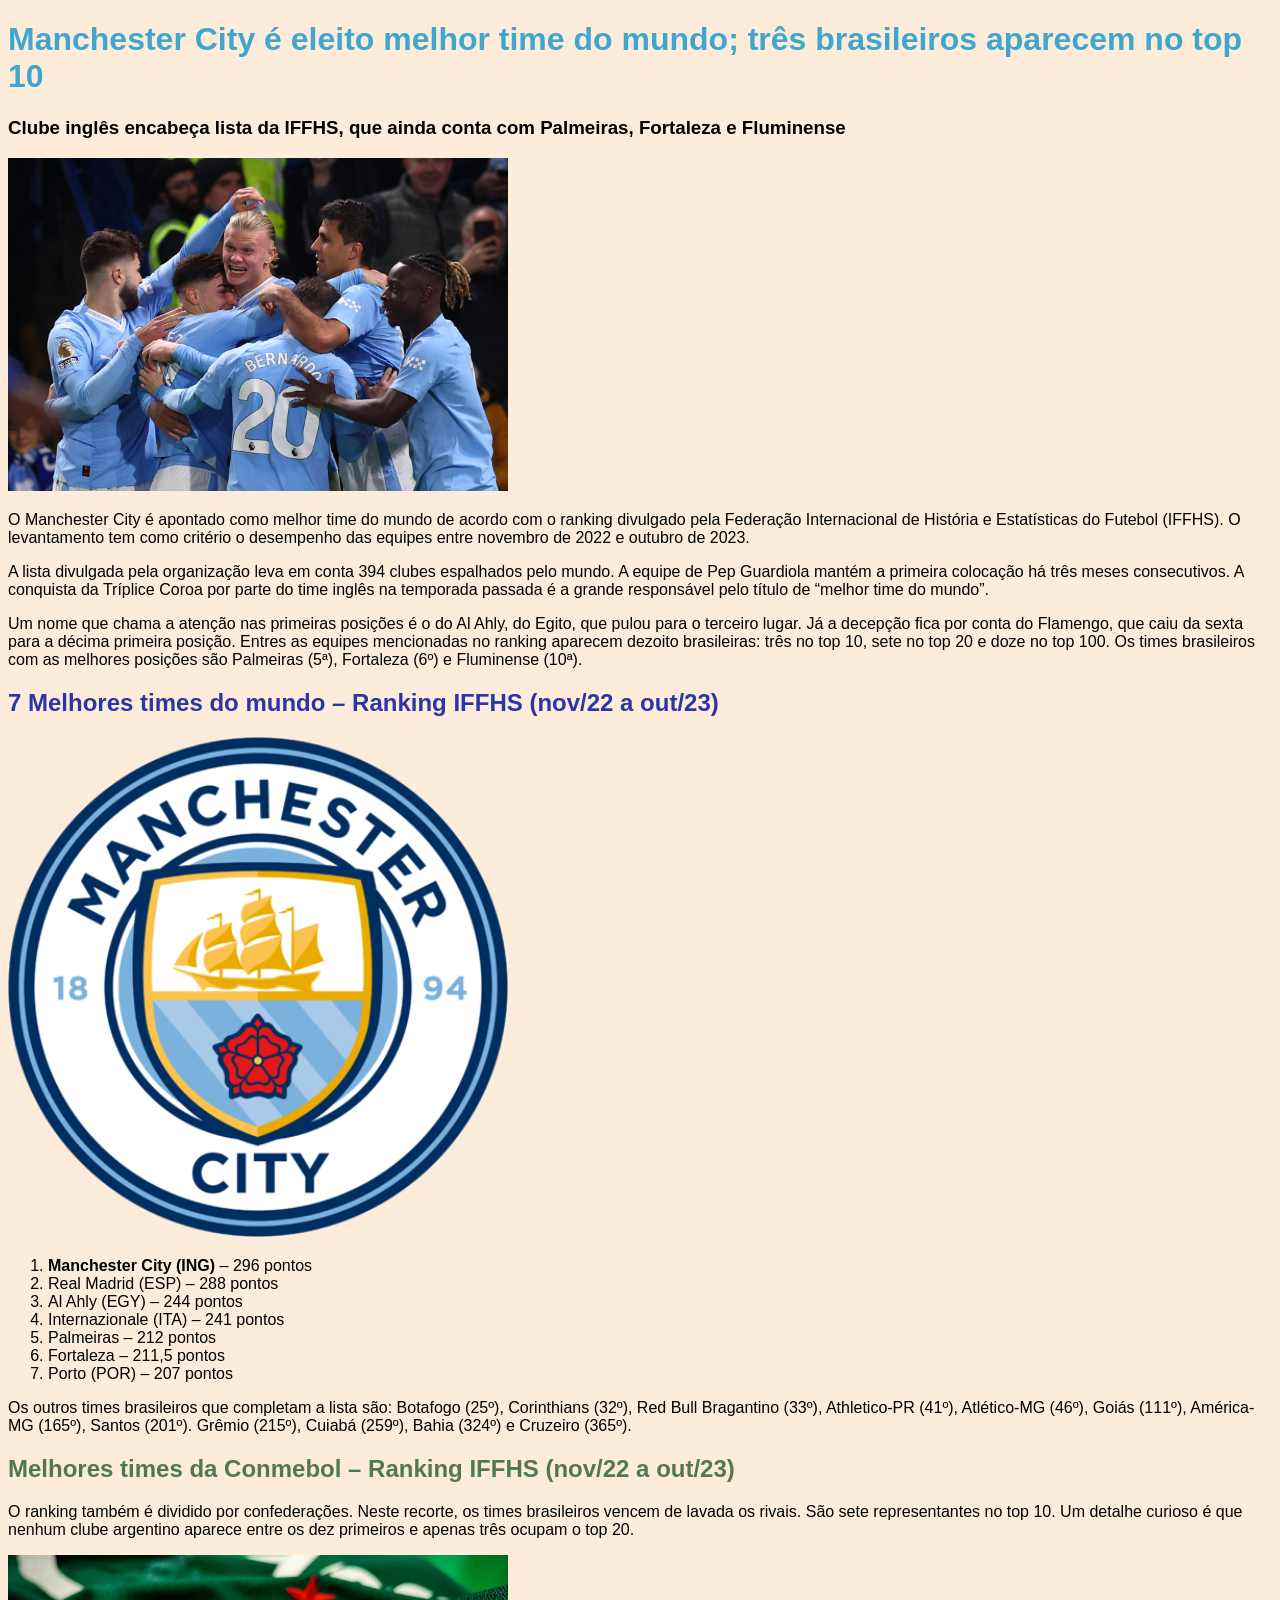
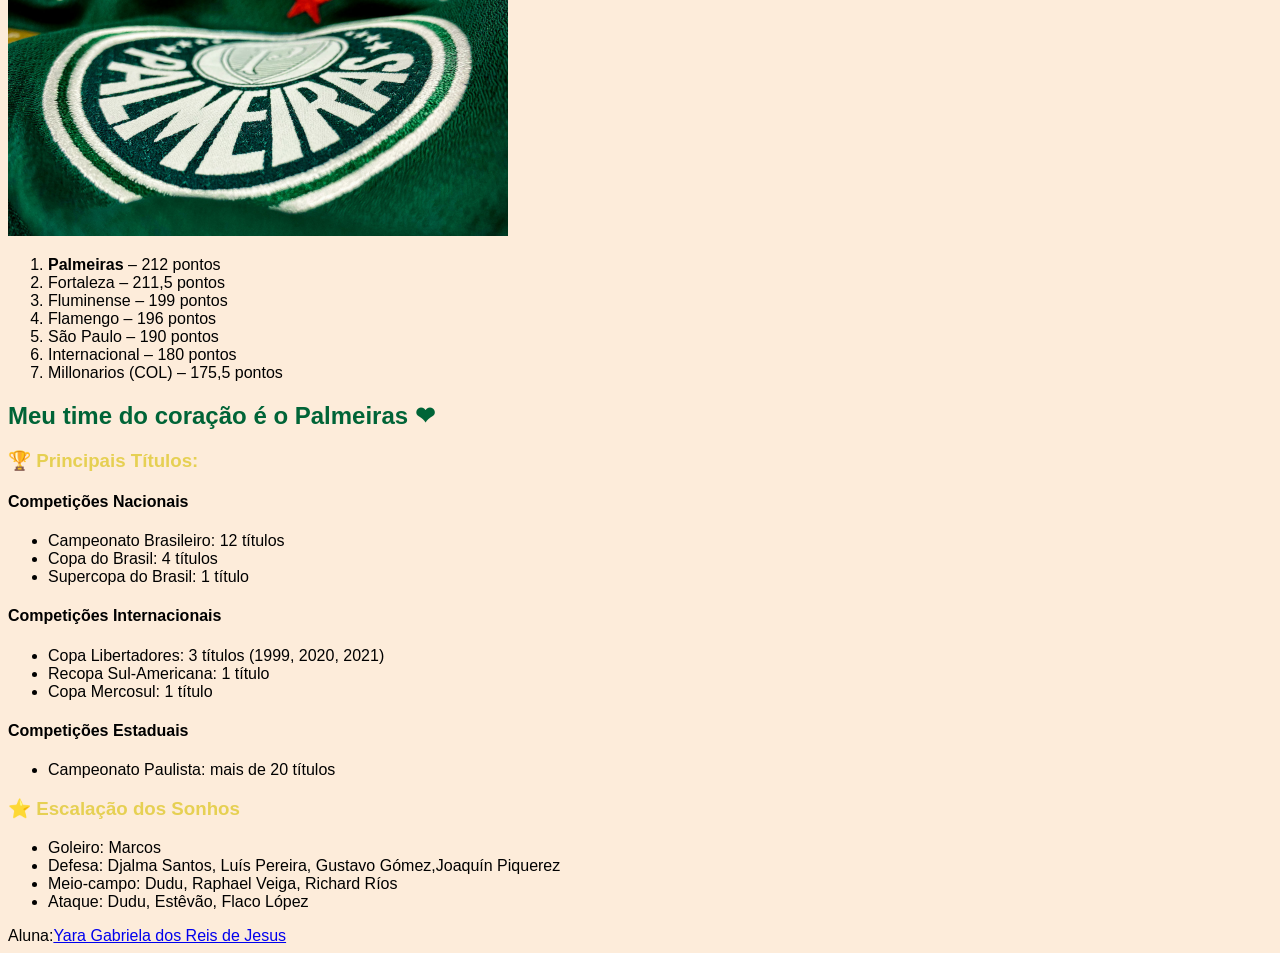
<file: index.html>
<!DOCTYPE html>
<html lang="pt-br">
<head>
    <meta charset="UTF-8">
    <meta name="viewport" content="width=device-width, initial-scale=1.0">
    <title>Ranking Melhores times</title>
    <link rel="stylesheet" href="estilo.css">
</head>
<body>
    <div class="conteudo principal">
      <h1>
        Manchester City é eleito melhor time do mundo; três brasileiros aparecem
        no top 10
      </h1>
      <h3>
        Clube inglês encabeça lista da IFFHS, que ainda conta com Palmeiras,
        Fortaleza e Fluminense
      </h3>

      <img src="img/foot.jpg" width="500" alt="futebol">

      <p>
        O Manchester City é apontado como melhor time do mundo de acordo com o
        ranking divulgado pela Federação Internacional de História e
        Estatísticas do Futebol (IFFHS). O levantamento tem como critério o
        desempenho das equipes entre novembro de 2022 e outubro de 2023.
      </p>

      <p>
        A lista divulgada pela organização leva em conta 394 clubes espalhados
        pelo mundo. A equipe de Pep Guardiola mantém a primeira colocação há
        três meses consecutivos. A conquista da Tríplice Coroa por parte do time
        inglês na temporada passada é a grande responsável pelo título de
        “melhor time do mundo”.
      </p>

      <p>
        Um nome que chama a atenção nas primeiras posições é o do Al Ahly, do
        Egito, que pulou para o terceiro lugar. Já a decepção fica por conta do
        Flamengo, que caiu da sexta para a décima primeira posição. Entres as
        equipes mencionadas no ranking aparecem dezoito brasileiras: três no top
        10, sete no top 20 e doze no top 100. Os times brasileiros com as
        melhores posições são Palmeiras (5ª), Fortaleza (6º) e Fluminense (10ª).
      </p>
    </div>

    <div class="conteudo-id lista">
        <h2 id="t">7 Melhores times do mundo – Ranking IFFHS (nov/22 a out/23)</h2>
        <img src="img/Manchester.png" width="500" alt="emblema manchester city">
        <ol>
            <li><strong>Manchester City (ING)</strong> – 296 pontos</li>
            <li>Real Madrid (ESP) – 288 pontos</li>
            <li>Al Ahly (EGY) – 244 pontos</li>
            <li>Internazionale (ITA) – 241 pontos</li>
            <li>Palmeiras – 212 pontos</li>
            <li>Fortaleza – 211,5 pontos</li>
            <li>Porto (POR) – 207 pontos</li>
        </ol>

        <p>Os outros times brasileiros que completam a lista são: Botafogo (25º), Corinthians (32º), Red Bull Bragantino (33º), Athletico-PR (41º), Atlético-MG (46º), Goiás (111º), América-MG (165º), Santos (201º). Grêmio (215º), Cuiabá (259º), Bahia (324º) e Cruzeiro (365º).</p>
    </div>   
    
    <div class="conteudo-lista">
        <h2 id="P">Melhores times da Conmebol – Ranking IFFHS (nov/22 a out/23)</h2>
        <p>O ranking também é dividido por confederações. Neste recorte, os times brasileiros vencem de lavada os rivais. São sete representantes no top 10. Um detalhe curioso é que nenhum clube argentino aparece entre os dez primeiros e apenas três ocupam o top 20.</p>

        <img src="img/palmeiras.jpg" width="500" alt="imagem do palmeiras">

        <ol>
            <li><strong>Palmeiras</strong> – 212 pontos</li>
            <li>Fortaleza – 211,5 pontos</li>
            <li>Fluminense – 199 pontos</li>
            <li>Flamengo – 196 pontos</li>
            <li>São Paulo – 190 pontos</li>
            <li>Internacional – 180 pontos</li>
            <li>Millonarios (COL) – 175,5 pontos</li>
        </ol>

    </div>

    <div class="meu-time">
      <h2 id="ti">Meu time do coração é o Palmeiras ❤︎</h2>
      <div class="container">

  <div>
    <h3 id="e">🏆 Principais Títulos:</h3>

    <h4>Competições Nacionais</h4>
    <ul>
      <li>Campeonato Brasileiro: 12 títulos</li>
      <li>Copa do Brasil: 4 títulos</li>
      <li>Supercopa do Brasil: 1 título</li>
    </ul>

    <h4>Competições Internacionais</h4>
    <ul>
      <li>Copa Libertadores: 3 títulos (1999, 2020, 2021)</li>
      <li>Recopa Sul-Americana: 1 título</li>
      <li>Copa Mercosul: 1 título</li>
    </ul>

    <h4>Competições Estaduais</h4>
    <ul>
      <li>Campeonato Paulista: mais de 20 títulos</li>
    </ul>
  </div>

  <div>
    <h3 id="e">⭐ Escalação dos Sonhos</h3>

    <ul>
      <li>Goleiro: Marcos</li>
      <li>Defesa: Djalma Santos, Luís Pereira, Gustavo Gómez,Joaquín Piquerez</li>
      <li>Meio-campo: Dudu, Raphael Veiga, Richard Ríos</li>
      <li>Ataque: Dudu, Estêvão, Flaco López</li>
    </ul>
  </div>

    <footer>Aluna:<a href="aluno.html">Yara Gabriela dos Reis de Jesus </a></footer>

</body>
</html>
</file>
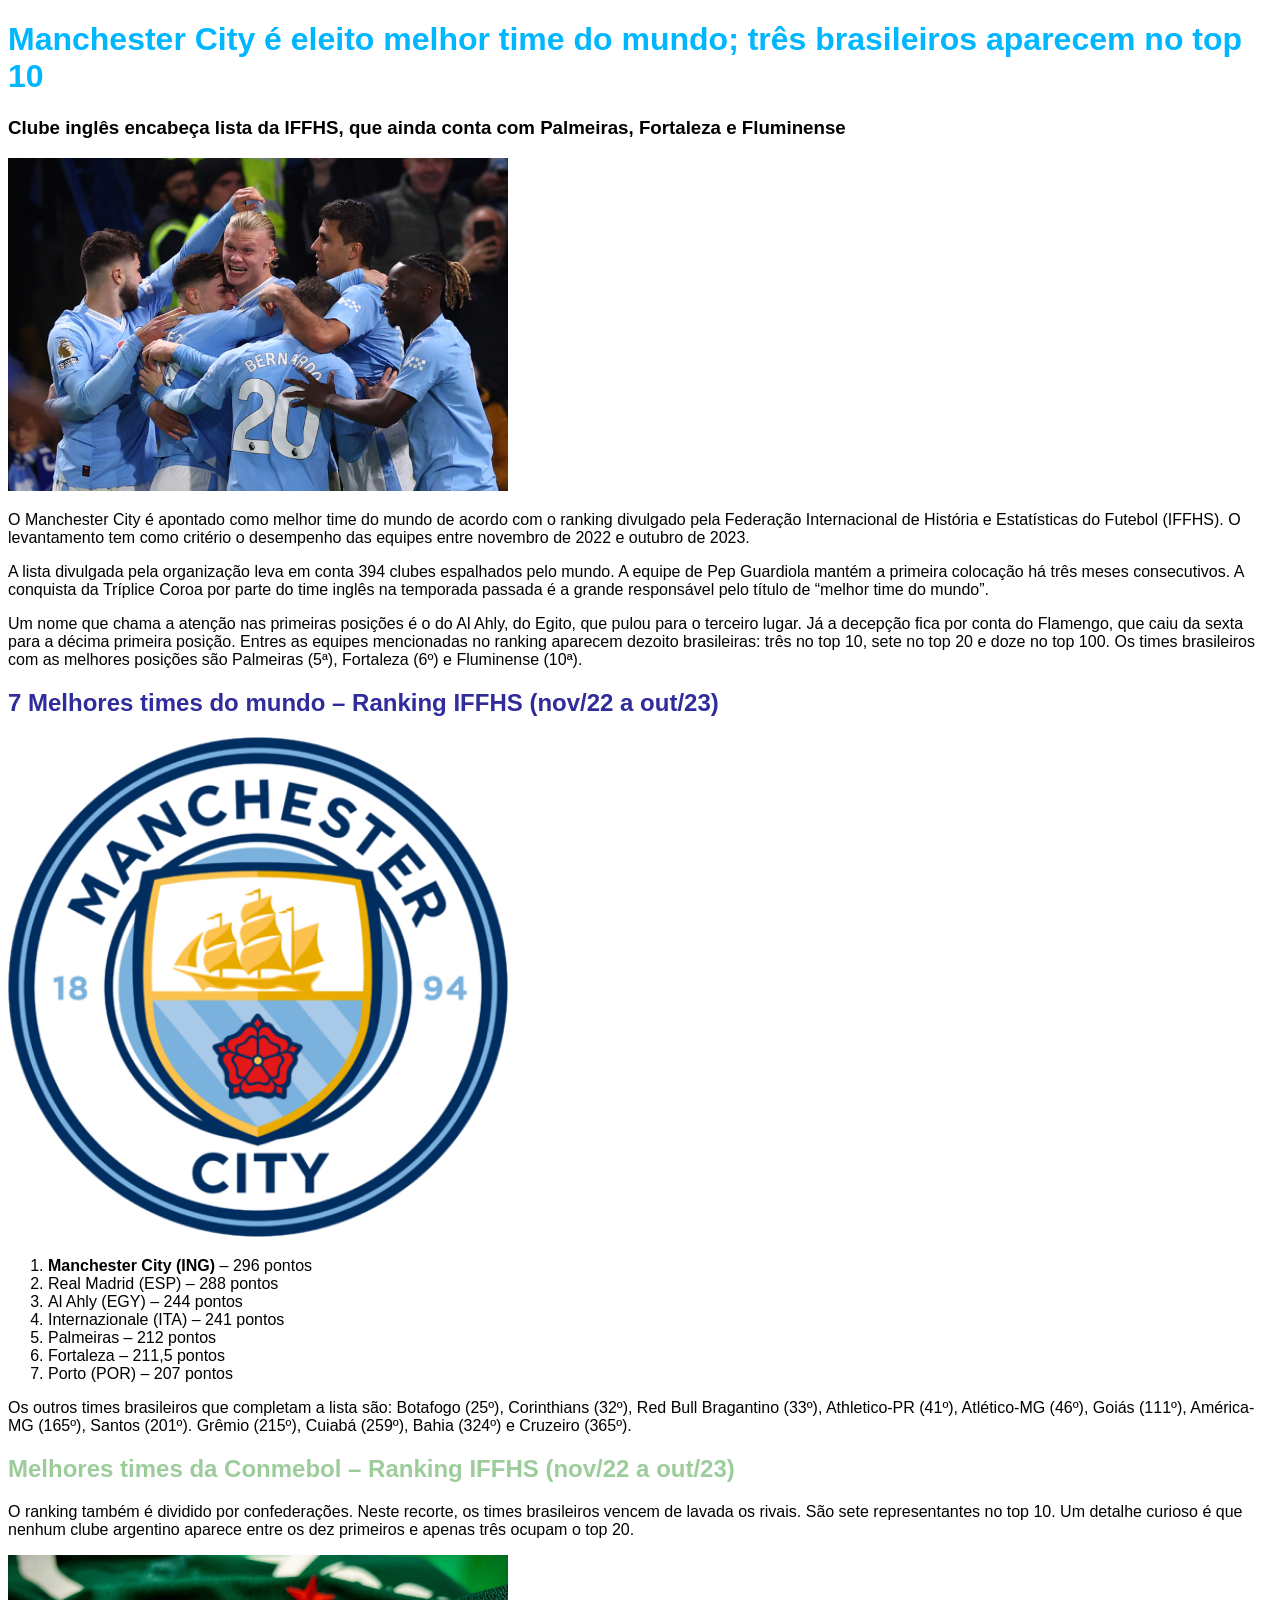
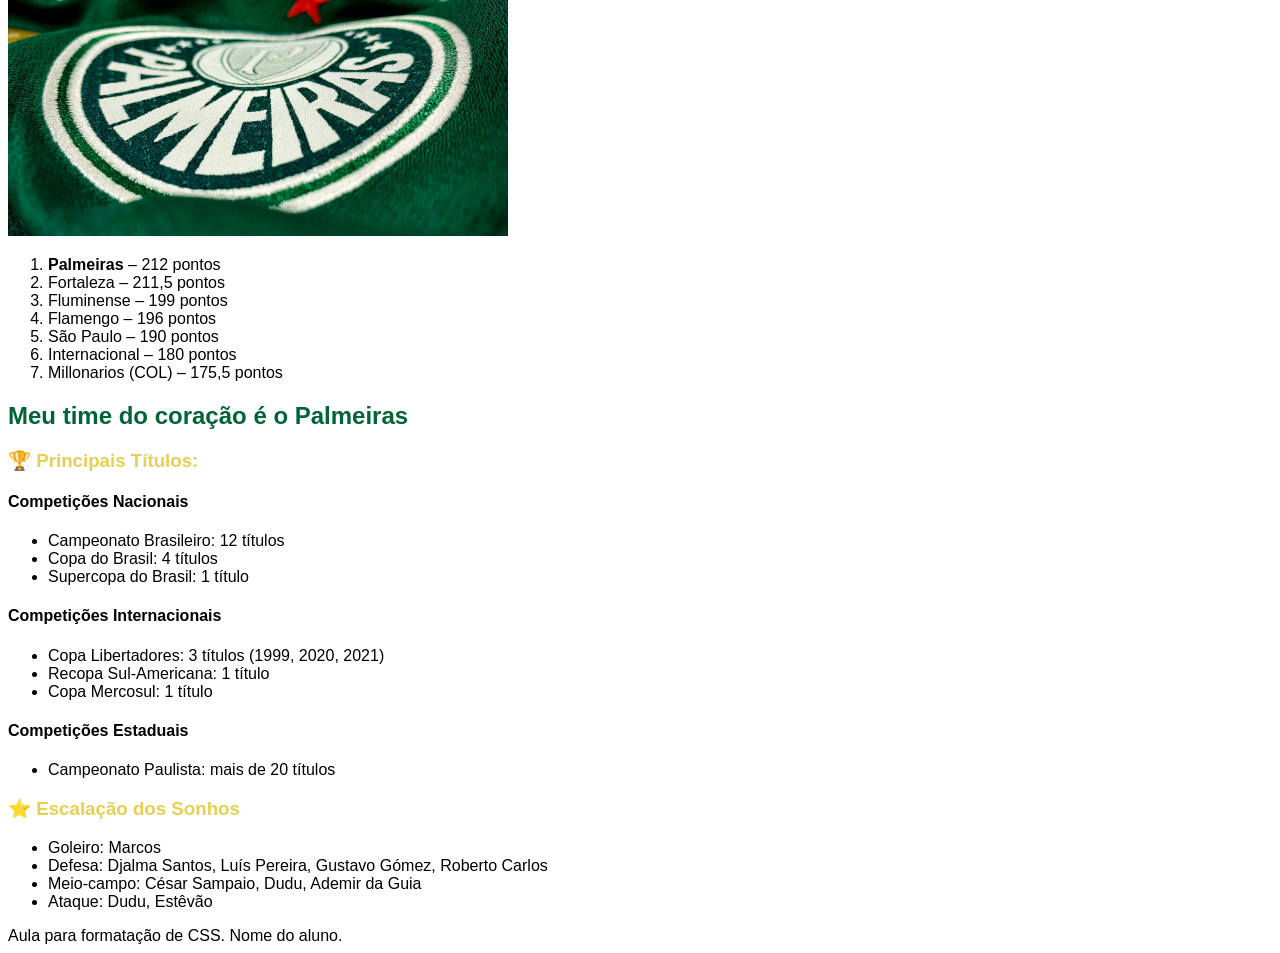
<file: MelhoresTimes/index.html>
<!DOCTYPE html>
<html lang="pt-br">
<head>
    <meta charset="UTF-8">
    <meta name="viewport" content="width=device-width, initial-scale=1.0">
    <title>Ranking Melhores times</title>
    <link rel="stylesheet" href="estilo.css">
</head>
<body>
    <div class="conteudo principal">
      <h1>
        Manchester City é eleito melhor time do mundo; três brasileiros aparecem
        no top 10
      </h1>
      <h3>
        Clube inglês encabeça lista da IFFHS, que ainda conta com Palmeiras,
        Fortaleza e Fluminense
      </h3>

      <img src="img/foot.jpg" width="500" alt="futebol">

      <p>
        O Manchester City é apontado como melhor time do mundo de acordo com o
        ranking divulgado pela Federação Internacional de História e
        Estatísticas do Futebol (IFFHS). O levantamento tem como critério o
        desempenho das equipes entre novembro de 2022 e outubro de 2023.
      </p>

      <p>
        A lista divulgada pela organização leva em conta 394 clubes espalhados
        pelo mundo. A equipe de Pep Guardiola mantém a primeira colocação há
        três meses consecutivos. A conquista da Tríplice Coroa por parte do time
        inglês na temporada passada é a grande responsável pelo título de
        “melhor time do mundo”.
      </p>

      <p>
        Um nome que chama a atenção nas primeiras posições é o do Al Ahly, do
        Egito, que pulou para o terceiro lugar. Já a decepção fica por conta do
        Flamengo, que caiu da sexta para a décima primeira posição. Entres as
        equipes mencionadas no ranking aparecem dezoito brasileiras: três no top
        10, sete no top 20 e doze no top 100. Os times brasileiros com as
        melhores posições são Palmeiras (5ª), Fortaleza (6º) e Fluminense (10ª).
      </p>
    </div>

    <div class="conteudo-id lista">
        <h2 id="t">7 Melhores times do mundo – Ranking IFFHS (nov/22 a out/23)</h2>
        <img src="img/Manchester.png" width="500" alt="emblema manchester city">
        <ol>
            <li><strong>Manchester City (ING)</strong> – 296 pontos</li>
            <li>Real Madrid (ESP) – 288 pontos</li>
            <li>Al Ahly (EGY) – 244 pontos</li>
            <li>Internazionale (ITA) – 241 pontos</li>
            <li>Palmeiras – 212 pontos</li>
            <li>Fortaleza – 211,5 pontos</li>
            <li>Porto (POR) – 207 pontos</li>
        </ol>

        <p>Os outros times brasileiros que completam a lista são: Botafogo (25º), Corinthians (32º), Red Bull Bragantino (33º), Athletico-PR (41º), Atlético-MG (46º), Goiás (111º), América-MG (165º), Santos (201º). Grêmio (215º), Cuiabá (259º), Bahia (324º) e Cruzeiro (365º).</p>
    </div>   
    
    <div class="conteudo-lista">
        <h2 id="P">Melhores times da Conmebol – Ranking IFFHS (nov/22 a out/23)</h2>
        <p>O ranking também é dividido por confederações. Neste recorte, os times brasileiros vencem de lavada os rivais. São sete representantes no top 10. Um detalhe curioso é que nenhum clube argentino aparece entre os dez primeiros e apenas três ocupam o top 20.</p>

        <img src="img/palmeiras.jpg" width="500" alt="imagem do palmeiras">

        <ol>
            <li><strong>Palmeiras</strong> – 212 pontos</li>
            <li>Fortaleza – 211,5 pontos</li>
            <li>Fluminense – 199 pontos</li>
            <li>Flamengo – 196 pontos</li>
            <li>São Paulo – 190 pontos</li>
            <li>Internacional – 180 pontos</li>
            <li>Millonarios (COL) – 175,5 pontos</li>
        </ol>

    </div>

    <div class="meu-time">
      <h2 id="ti">Meu time do coração é o Palmeiras</h2>
      <div class="container">

  <div>
    <h3 id="e">🏆 Principais Títulos:</h3>

    <h4>Competições Nacionais</h4>
    <ul>
      <li>Campeonato Brasileiro: 12 títulos</li>
      <li>Copa do Brasil: 4 títulos</li>
      <li>Supercopa do Brasil: 1 título</li>
    </ul>

    <h4>Competições Internacionais</h4>
    <ul>
      <li>Copa Libertadores: 3 títulos (1999, 2020, 2021)</li>
      <li>Recopa Sul-Americana: 1 título</li>
      <li>Copa Mercosul: 1 título</li>
    </ul>

    <h4>Competições Estaduais</h4>
    <ul>
      <li>Campeonato Paulista: mais de 20 títulos</li>
    </ul>
  </div>

  <div>
    <h3 id="e">⭐ Escalação dos Sonhos</h3>

    <ul>
      <li>Goleiro: Marcos</li>
      <li>Defesa: Djalma Santos, Luís Pereira, Gustavo Gómez, Roberto Carlos</li>
      <li>Meio-campo: César Sampaio, Dudu, Ademir da Guia</li>
      <li>Ataque: Dudu, Estêvão</li>
    </ul>
  </div>

    <footer>Aula para formatação de CSS. Nome do aluno.</footer>

</body>
</html>
</file>
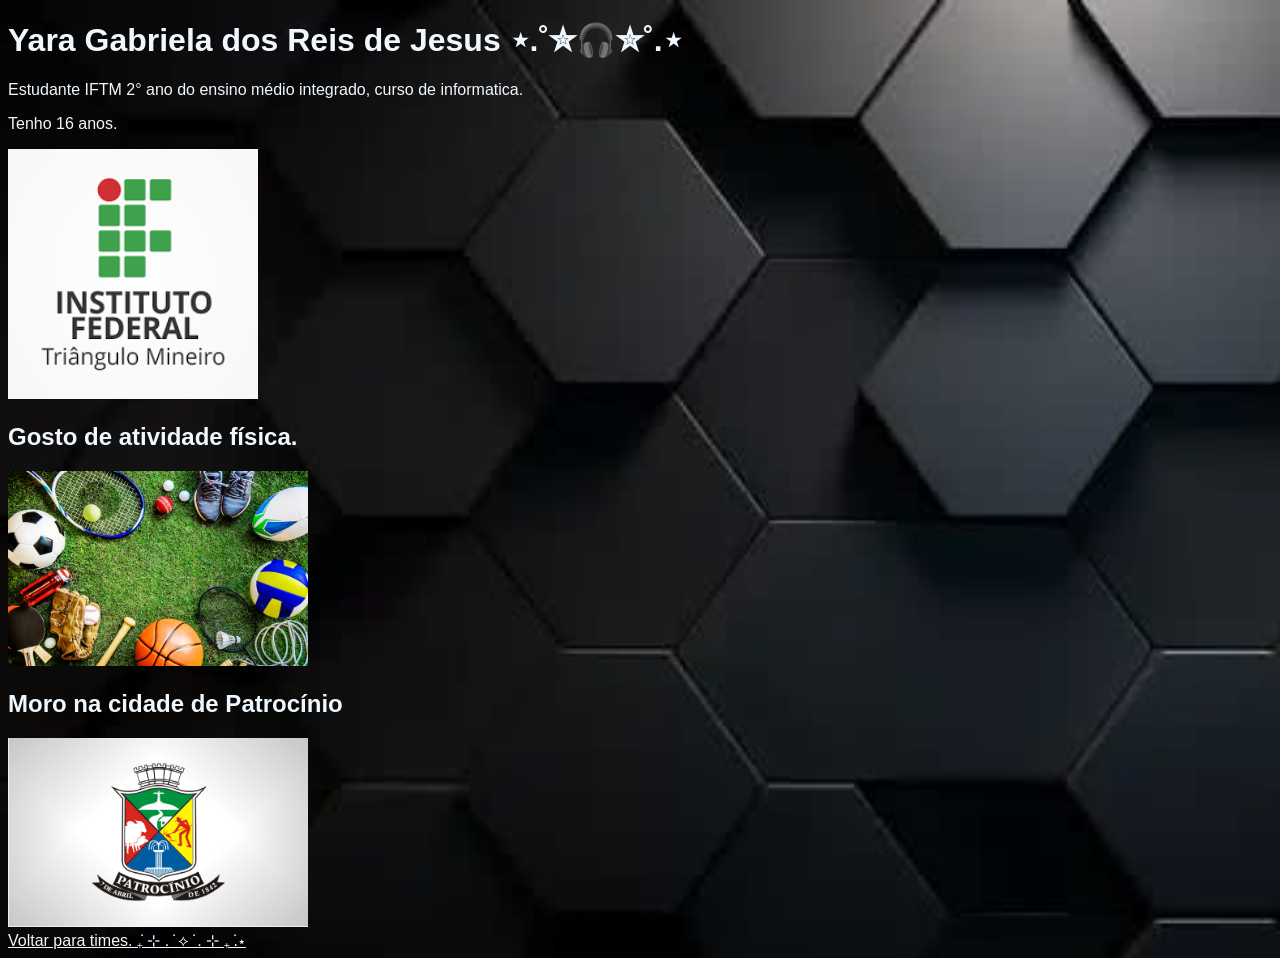
<file: aluno.html>
<!DOCTYPE html>
<html lang="pt-br">
<head>
    <meta charset="UTF-8">
    <meta name="viewport" content="width=device-width, initial-scale=1.0">
    <title>Dicrição aluno</title>
     <link rel="stylesheet" href="aluno.css">
</head>
<body>
    <div>
        <h1>Yara Gabriela dos Reis de Jesus ⋆.˚✮🎧✮˚.⋆</h1>
    <p>Estudante IFTM 2° ano do ensino médio integrado, curso de informatica.</p>
    <p>Tenho 16 anos.</p>
        <img src="img/images.png" width="250" alt="Imagem do if">

    </div>

    <div>
       <h2>Gosto de atividade física.</h2>
            <img src="img/ferramentas-desportivas_53876-138077.avif" width="300" alt="Imagem de esportes">
        <h2>Moro na cidade de Patrocínio</h2>
        <img src="img/bandeira.gif" width="300" alt="patrocínio">
    </div>
    <footer><a href="index.html">Voltar para times. ݁₊ ⊹ . ݁ ⟡ ݁ . ⊹ ₊ ݁.⋆</a></footer>

</body>
</html>
</file>
<file: estilo.css>
body{
    font-family: Arial, Helvetica, sans-serif;
}

h1{
    color: rgb(64, 166, 206);
}

#t{
    color: #2a36a5;
}

#P{
    color: #50794e;
}

#ti{
    color: #006437 ;
}

#e{
    color: rgb(230, 208, 83);
}
body{
    background-color: #fdecda;
}
</file>
<file: MelhoresTimes/estilo.css>
body{
    font-family: Arial, Helvetica, sans-serif;
}

h1{
    color: rgb(0, 183, 255);
}

#t{
    color: #302c9b;
}

#P{
    color: #9dcc9b;
}

#ti{
    color: #006437 ;
}

#e{
    color: rgb(230, 208, 83);
}
</file>
<file: aluno.css>
body{
    font-family: Arial, Helvetica, sans-serif;
    background-size: cover;
    background-image: url(img/pngtree-hexagonal-abstract-background-with-a-black-textured-surface-image_13704307.png);}
h1{
    color: aliceblue;
}
h2{
    color: aliceblue;
}
p{
    color: aliceblue;
}
a{
    color: aliceblue;
}
</file>
